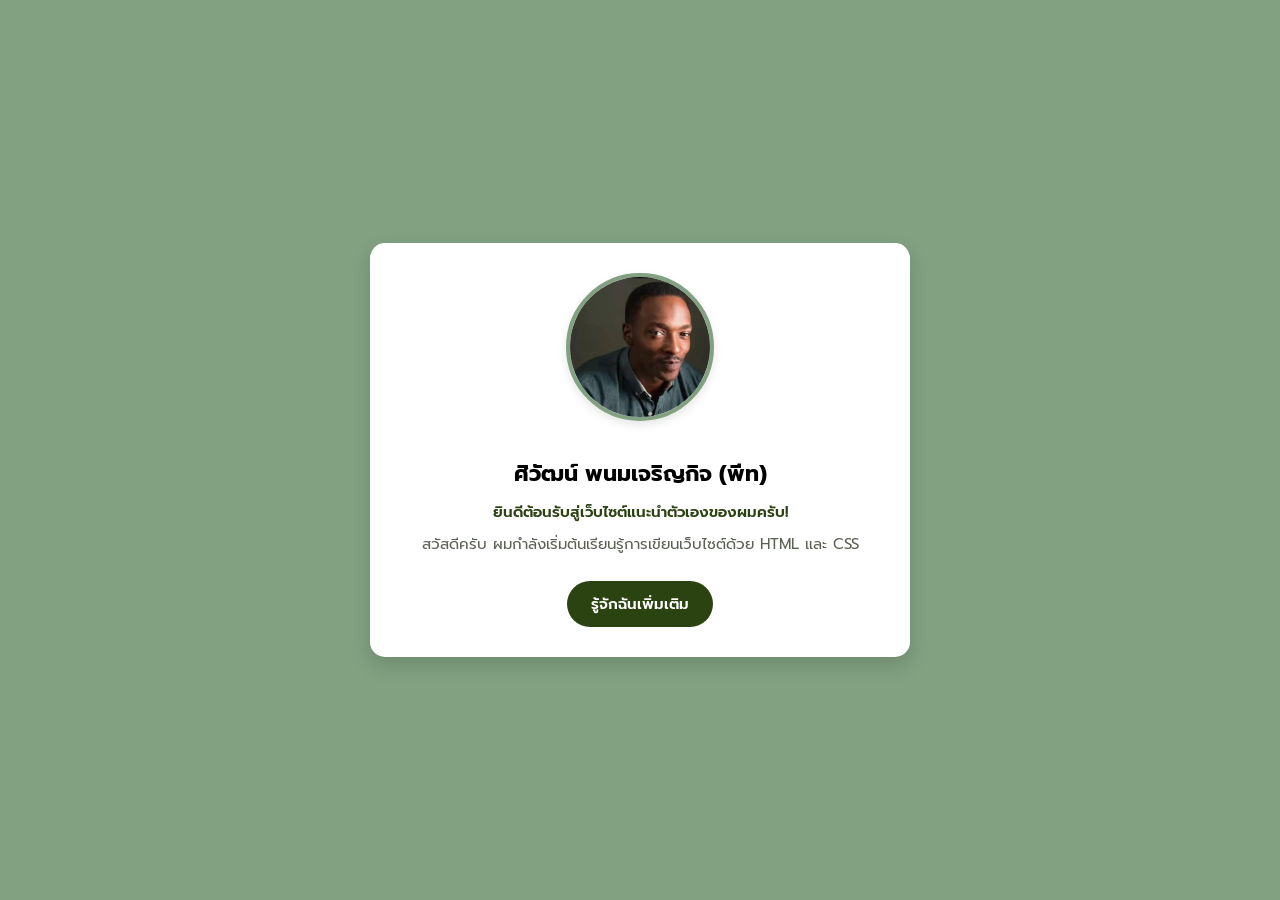
<file: index.html>
<!DOCTYPE html>
<html lang="th">
<head>
    <meta charset="UTF-8">
    <meta name="viewport" content="width=device-width, initial-scale=1.0">
    <title>หน้าแรก - แนะนำตัว</title>
    <link rel="stylesheet" href="style.css">
    <!-- นำเข้า Google Font สำหรับสไตล์ Modern (Prompt) -->
    <link rel="preconnect" href="https://fonts.googleapis.com">
    <link rel="preconnect" href="https://fonts.gstatic.com" crossorigin>
    <link href="https://fonts.googleapis.com/css2?family=Prompt:wght@300;400;600&display=swap" rel="stylesheet">
</head>
<body>

    <!-- การ์ดโปรไฟล์ตรงกลางหน้าเว็บ -->
    <div class="profile-card">
        
        <!-- ส่วนรูป Profile (สามารถนำรูปภาพของคุณมาวางไว้โฟลเดอร์เดียวกันและตั้งชื่อว่า profile.jpg ได้) -->
        <img src="profile.jpg" alt="รูปโปรไฟล์ของฉัน" class="profile-img">

        <!-- หัวข้อหลักแสดงชื่อ -->
        <h1>ศิวัฒน์ พนมเจริญกิจ (พีท)</h1>

        <!-- ข้อความต้อนรับ -->
        <p class="welcome-text">ยินดีต้อนรับสู่เว็บไซต์แนะนำตัวเองของผมครับ!</p>

        <!-- ข้อความแนะนำตัวสั้น ๆ -->
        <p>สวัสดีครับ ผมกำลังเริ่มต้นเรียนรู้การเขียนเว็บไซต์ด้วย HTML และ CSS</p>

        <!-- ปุ่มสำหรับไปหน้า About -->
        <div class="button-container">
            <a href="about.html" class="btn">รู้จักฉันเพิ่มเติม</a>
        </div>

    </div>

</body>
</html>
</file>
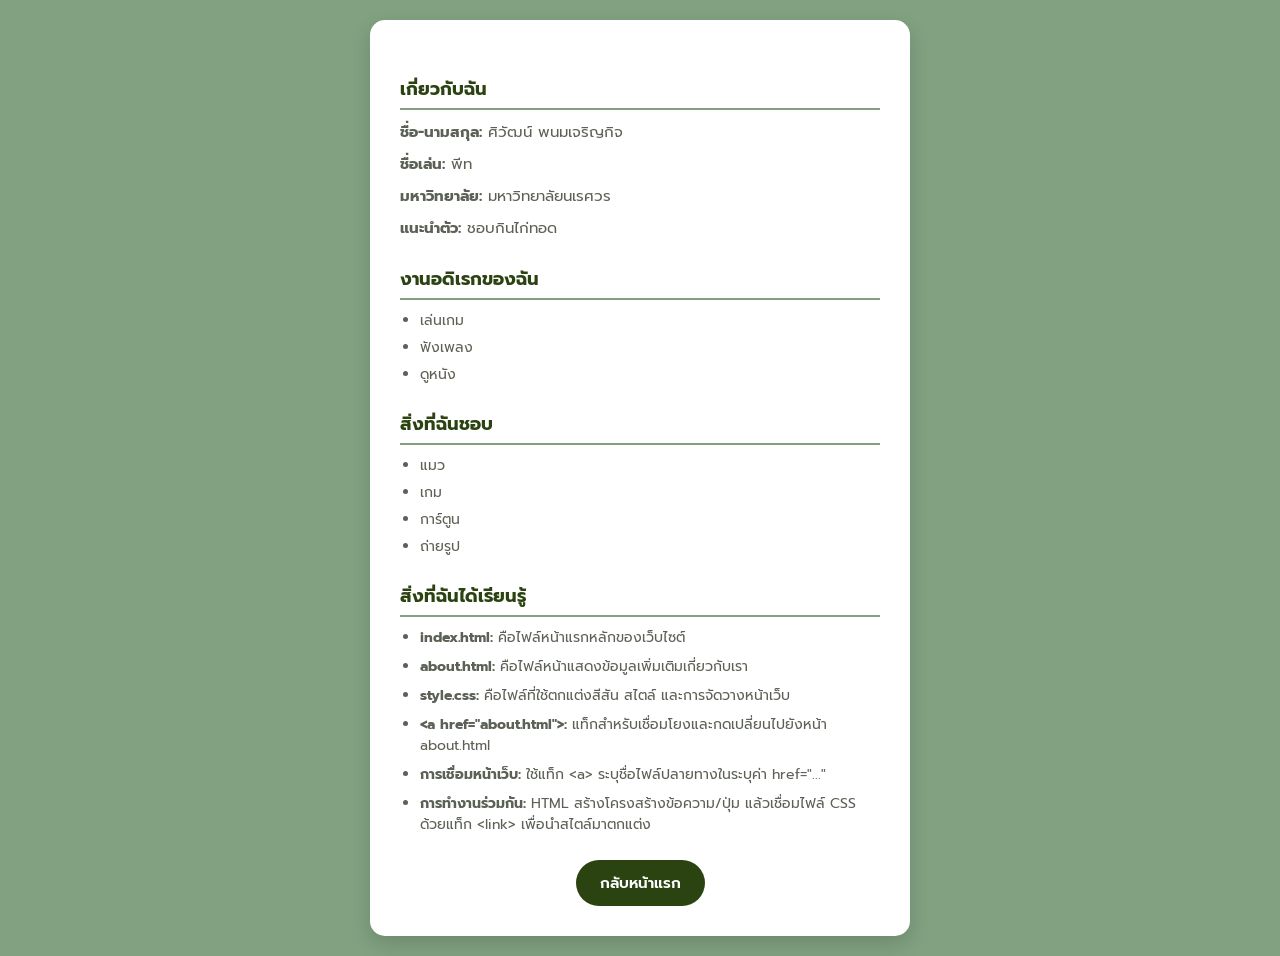
<file: about.html>
<!DOCTYPE html>
<html lang="th">
<head>
    <meta charset="UTF-8">
    <meta name="viewport" content="width=device-width, initial-scale=1.0">
    <title>เกี่ยวกับฉัน</title>
    <link rel="stylesheet" href="style.css">
    <link rel="icon" type="image/png" href="favicon.png">
    <!-- นำเข้า Google Font สำหรับสไตล์ Modern (Prompt) -->
    <link rel="preconnect" href="https://fonts.googleapis.com">
    <link rel="preconnect" href="https://fonts.gstatic.com" crossorigin>
    <link href="https://fonts.googleapis.com/css2?family=Prompt:wght@300;400;600&display=swap" rel="stylesheet">
</head>
<body>

    <!-- การ์ดข้อมูลเกี่ยวกับฉัน -->
    <div class="profile-card">
        
        <!-- ส่วนหัวข้อเกี่ยวกับฉัน -->
        <h2>เกี่ยวกับฉัน</h2>
        <div class="info-group">
            <p><strong>ชื่อ-นามสกุล:</strong> ศิวัฒน์ พนมเจริญกิจ</p>
            <p><strong>ชื่อเล่น:</strong> พีท</p>
            <p><strong>มหาวิทยาลัย:</strong> มหาวิทยาลัยนเรศวร</p>
            <p><strong>แนะนำตัว:</strong> ชอบกินไก่ทอด</p>
        </div>

        <!-- รายการงานอดิเรก -->
        <h2>งานอดิเรกของฉัน</h2>
        <ul>
            <li>เล่นเกม</li>
            <li>ฟังเพลง</li>
            <li>ดูหนัง</li>
        </ul>

        <!-- รายการสิ่งที่ชอบ -->
        <h2>สิ่งที่ฉันชอบ</h2>
        <ul>
            <li>แมว</li>
            <li>เกม</li>
            <li>การ์ตูน</li>
            <li>ถ่ายรูป</li>
        </ul>

        <!-- หัวข้อ สิ่งที่ฉันได้เรียนรู้ -->
        <h2>สิ่งที่ฉันได้เรียนรู้</h2>
        <ul class="learn-list">
            <li><strong>index.html:</strong> คือไฟล์หน้าแรกหลักของเว็บไซต์</li>
            <li><strong>about.html:</strong> คือไฟล์หน้าแสดงข้อมูลเพิ่มเติมเกี่ยวกับเรา</li>
            <li><strong>style.css:</strong> คือไฟล์ที่ใช้ตกแต่งสีสัน สไตล์ และการจัดวางหน้าเว็บ</li>
            <li><strong>&lt;a href="about.html"&gt;:</strong> แท็กสำหรับเชื่อมโยงและกดเปลี่ยนไปยังหน้า about.html</li>
            <li><strong>การเชื่อมหน้าเว็บ:</strong> ใช้แท็ก &lt;a&gt; ระบุชื่อไฟล์ปลายทางในระบุค่า href="..."</li>
            <li><strong>การทำงานร่วมกัน:</strong> HTML สร้างโครงสร้างข้อความ/ปุ่ม แล้วเชื่อมไฟล์ CSS ด้วยแท็ก &lt;link&gt; เพื่อนำสไตล์มาตกแต่ง</li>
        </ul>

        <!-- ปุ่มกลับหน้าแรก -->
        <div class="button-container">
            <a href="index.html" class="btn">กลับหน้าแรก</a>
        </div>

    </div>

</body>
</html>
</file>
<file: style.css>
/* ตั้งค่าพื้นฐานของเว็บไซต์ (ธีม Nature) */
body {
    background-color: #81A181; /* สีพื้นหลังหลัก */
    color: #5C6155;            /* สีตัวอักษรทั่วไป */
    font-family: 'Prompt', sans-serif; /* ฟอนต์สไตล์ Modern */
    margin: 0;
    padding: 20px;
    display: flex;
    justify-content: center;
    align-items: center;
    min-height: 100vh;
    box-sizing: border-box;
}

/* ตกแต่ง Profile Card ตรงกลาง */
.profile-card {
    background-color: #FFFFFF; /* สีรอง (สีพื้นหลังการ์ด) */
    width: 100%;
    max-width: 480px;           /* ปรับขนาดการ์ดให้รองรับเนื้อหา */
    padding: 30px;
    border-radius: 15px;       /* ทำขอบมน */
    box-shadow: 0 8px 20px rgba(0, 0, 0, 0.15); /* เพิ่มเงาให้ดูมีมิติ */
    text-align: center;
}

/* ตกแต่งข้อความหัวข้อ */
h1 {
    color: #000000;            /* สีหลัก */
    font-size: 22px;
    margin-bottom: 10px;
}

h2 {
    color: #2B4211;            /* ใช้สีปุ่มเน้นหัวข้อรอง */
    font-size: 18px;
    margin-top: 25px;
    margin-bottom: 10px;
    border-bottom: 2px solid #81A181;
    padding-bottom: 5px;
    text-align: left;
}

/* ตกแต่งข้อความทั่วไปและข้อความต้อนรับ */
p {
    font-size: 15px;
    line-height: 1.6;
    margin: 8px 0;
}

.welcome-text {
    font-weight: 600;
    color: #2B4211;
}

/* จัดรูปแบบกลุ่มข้อมูลเกี่ยวกับฉัน */
.info-group {
    text-align: left;
}

/* ตกแต่งรายการ (List) */
ul {
    text-align: left;
    padding-left: 20px;
    margin: 10px 0;
}

li {
    margin-bottom: 6px;
    font-size: 14px;
    line-height: 1.5;
}

/* ตกแต่งรายการส่วนสิ่งที่ได้เรียนรู้ */
.learn-list li {
    margin-bottom: 8px;
}

/* ส่วนรูป Profile */
.profile-img {
    width: 140px;
    height: 140px;
    border-radius: 50%;         /* ทำเป็นรูปวงกลม */
    object-fit: cover;
    border: 4px solid #81A181;   /* ใส่ขอบรูป */
    box-shadow: 0 4px 10px rgba(0, 0, 0, 0.1); /* ใส่เงา */
    margin-bottom: 15px;
}

/* ตกแต่งปุ่มกด */
.button-container {
    margin-top: 25px;
}

.btn {
    display: inline-block;
    background-color: #2B4211;  /* สีปุ่ม */
    color: #FFFFFF;             /* ตัวอักษรบนปุ่ม */
    padding: 12px 24px;
    border-radius: 25px;        /* ทำปุ่มขอบมน */
    text-decoration: none;      /* ลบเส้นใต้ลิงก์ */
    font-size: 15px;
    font-weight: 600;
    cursor: pointer;
    transition: background-color 0.3s ease, transform 0.2s ease;
}

/* เอฟเฟกต์เมื่อเอา Mouse ไปวางบนปุ่ม (Hover) */
.btn:hover {
    background-color: #3f5f1a;  /* เปลี่ยนสีให้สว่างขึ้นเล็กน้อย */
    transform: translateY(-2px); /* ยกตัวขึ้นเล็กน้อย */
}
</file>
